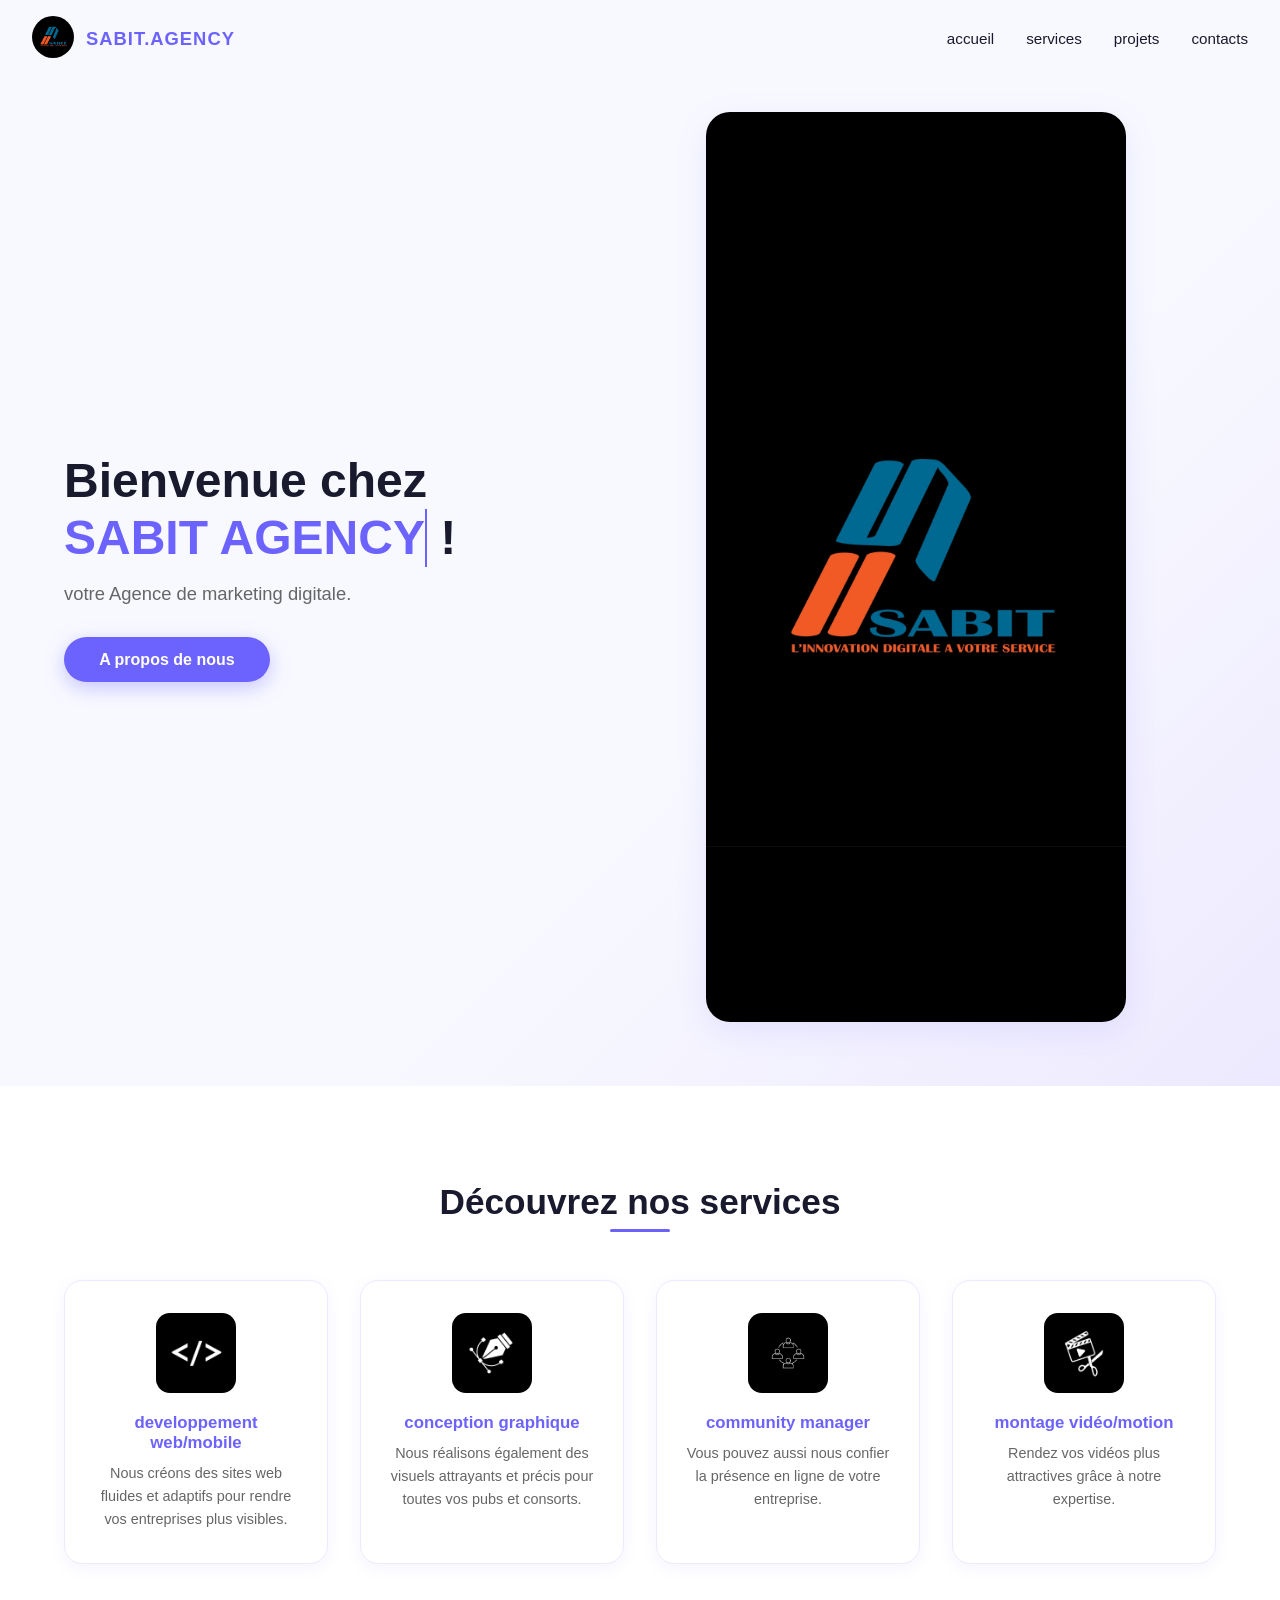
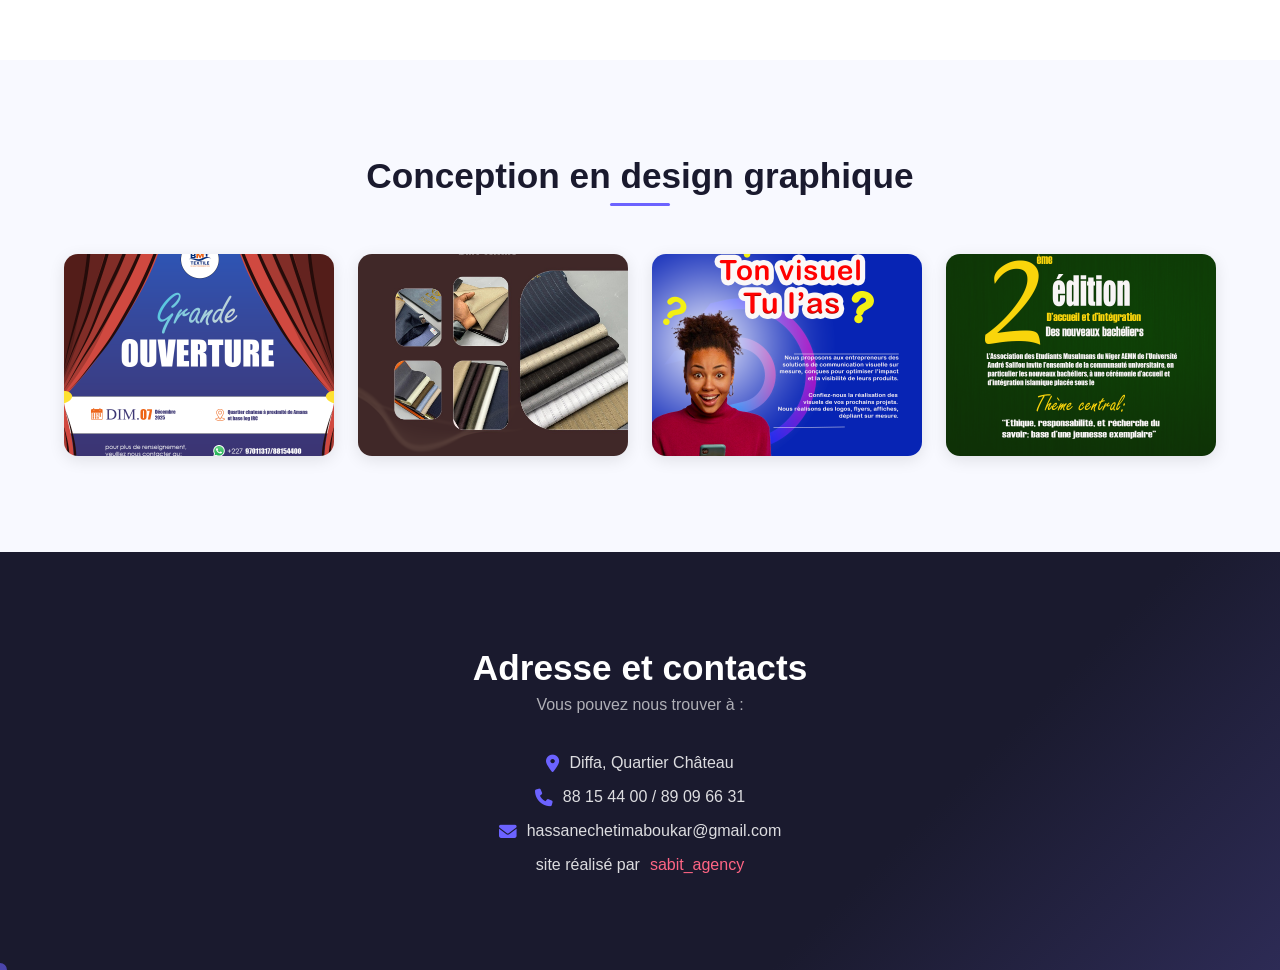
<file: index.html>
<!DOCTYPE html>
<html lang="fr">
<head>
    <meta charset="UTF-8">
    <meta name="viewport" content="width=device-width, initial-scale=1.0">
    <title>Agence digitale SABIT</title>
    <link rel="stylesheet" href="style.css">
    <link rel="stylesheet" href="https://cdnjs.cloudflare.com/ajax/libs/font-awesome/6.5.0/css/all.min.css">
</head>
<body>

    <header>
        <div class="navbar">
            <div class="logo">
                <img src="sabit.jpg" alt="logo">
            </div>
            <a href="">SABIT.AGENCY</a>
        </div>
        <ul>
            <li><a href="#accueil">accueil</a></li>
            <li><a href="#service">services</a></li>
            <li><a href="#projet">projets</a></li>
            <li><a href="#contact">contacts</a></li>
        </ul>
    </header>

    <main>

        <section class="intro" id="accueil">
            <div class="left">
                <h1>Bienvenue chez <br> <span>SABIT AGENCY</span> !</h1>
                <p>votre Agence de marketing digitale.</p>
                <button id="monbouton">A propos de nous</button>
            </div>
            <div class="right">
                <img src="sabit.jpg" alt="image digitale">
            </div>
        </section>

        <section class="services" id="service">
            <div class="créa">
                <h2>Découvrez nos services</h2>
            </div>
            <div class="créas">
                <div class="service">
                    <img src="dev img.jpg" alt="image dev">
                    <h2>developpement web/mobile</h2>
                    <p>Nous créons des sites web fluides et adaptifs pour rendre vos entreprises plus visibles.</p>
                </div>
                <div class="service">
                    <img src="graphic pen img.jpg" alt="image graphic pen">
                    <h2>conception graphique</h2>
                    <p>Nous réalisons également des visuels attrayants et précis pour toutes vos pubs et consorts.</p>
                </div>
                <div class="service">
                    <img src="CM img.jpg" alt="image CM">
                    <h2>community manager</h2>
                    <p>Vous pouvez aussi nous confier la présence en ligne de votre entreprise.</p>
                </div>
                <div class="service">
                    <img src="montage img.jpg" alt="image de montage vidéo">
                    <h2>montage vidéo/motion</h2>
                    <p>Rendez vos vidéos plus attractives grâce à notre expertise.</p>
                </div>
            </div>
        </section>

    
        <section class="projet" id="projet">
            <div class="build">
                <h2>Conception en design graphique</h2>
            </div>
            <div class="design">
                <img src="BMT TEXTILE.png" alt="BMT Textile">
                <img src="vente tissu.png" alt="Vente tissu">
                <img src="AFFICHE SABIT.png" alt="Affiche SABIT">
                <img src="UAS 2.png" alt="UAS 2">
            </div>
        </section>

        <section class="contact" id="contact">
            <h2>Adresse et contacts</h2>
            <h4>Vous pouvez nous trouver à :</h4>
            <div class="adresse">
                <p><i class="fa-solid fa-location-dot"></i> Diffa, Quartier Château</p>
                <p><i class="fa-solid fa-phone"></i> 88 15 44 00 / 89 09 66 31</p>
                <p><i class="fa-solid fa-envelope"></i> hassanechetimaboukar@gmail.com</p>
                <p>site réalisé par <a href="#">sabit_agency</a></p>
            </div>
        </section>

    </main>

    <script src="scrip.js"></script>

</body>
</html>
</file>
<file: style.css>
/* ===== RESET & BASE ===== */
* {
    margin: 0;
    padding: 0;
    box-sizing: border-box;
}
 
:root {
    --primary: #6c63ff;
    --primary-dark: #4c46b8;
    --accent: #ff6584;
    --dark: #1a1a2e;
    --light: #f8f9ff;
    --text: #333;
    --text-muted: #666;
    --card-bg: #ffffff;
    --shadow: 0 8px 32px rgba(108, 99, 255, 0.12);
    --transition: 0.4s cubic-bezier(0.25, 0.46, 0.45, 0.94);
}
 
html {
    scroll-behavior: smooth;
}
 
body {
    font-family: 'Segoe UI', Tahoma, Geneva, Verdana, sans-serif;
    color: var(--text);
    background: var(--light);
    overflow-x: hidden;
}
 
/* ===== SCROLL PROGRESS BAR ===== */
.scroll-progress {
    position: fixed;
    top: 0;
    left: 0;
    height: 3px;
    width: 0%;
    background: linear-gradient(90deg, var(--primary), var(--accent));
    z-index: 9999;
    transition: width 0.1s linear;
}
 
/* ===== CURSEUR PERSONNALISÉ ===== */
.custom-cursor {
    position: fixed;
    width: 14px;
    height: 14px;
    border-radius: 50%;
    background: var(--primary);
    opacity: 0.6;
    pointer-events: none;
    z-index: 9998;
    transform: translate(-50%, -50%);
    transition: transform 0.15s ease, opacity 0.2s ease, width 0.2s ease, height 0.2s ease;
}
 
.custom-cursor.cursor-hover {
    width: 28px;
    height: 28px;
    opacity: 0.25;
    background: var(--primary);
}
 
/* ===== HEADER / NAVBAR ===== */
header {
    position: fixed;
    top: 0;
    left: 0;
    right: 0;
    z-index: 1000;
    padding: 1rem 2rem;
    display: flex;
    align-items: center;
    justify-content: space-between;
    transition: background var(--transition), box-shadow var(--transition), padding var(--transition);
    background: transparent;
}
 
header.scrolled {
    background: rgba(255, 255, 255, 0.95);
    backdrop-filter: blur(12px);
    box-shadow: 0 2px 20px rgba(0,0,0,0.08);
    padding: 0.6rem 2rem;
}
 
.navbar {
    display: flex;
    align-items: center;
    gap: 12px;
}
 
.navbar .logo img {
    width: 42px;
    height: 42px;
    border-radius: 50%;
    object-fit: cover;
    transition: transform var(--transition);
}
 
.navbar .logo img:hover {
    transform: rotate(10deg) scale(1.1);
}
 
.navbar a {
    font-weight: 700;
    font-size: 1.15rem;
    letter-spacing: 1px;
    color: var(--primary);
    text-decoration: none;
}
 
header ul {
    list-style: none;
    display: flex;
    gap: 2rem;
}
 
header ul li a {
    text-decoration: none;
    color: var(--dark);
    font-weight: 500;
    font-size: 0.95rem;
    position: relative;
    transition: color 0.3s;
}
 
header ul li a::after {
    content: '';
    position: absolute;
    bottom: -4px;
    left: 0;
    width: 0;
    height: 2px;
    background: var(--primary);
    border-radius: 2px;
    transition: width 0.3s ease;
}
 
header ul li a:hover {
    color: var(--primary);
}
 
header ul li a:hover::after {
    width: 100%;
}
 
/* ===== SECTION INTRO / HERO ===== */
.intro {
    min-height: 100vh;
    display: flex;
    align-items: center;
    justify-content: space-between;
    padding: 7rem 5% 4rem;
    gap: 2rem;
    background: linear-gradient(135deg, #f8f9ff 60%, #ede9fe 100%);
    overflow: hidden;
}
 
.intro .left {
    flex: 1;
    max-width: 520px;
}
 
.intro .left h1 {
    font-size: clamp(2rem, 4vw, 3rem);
    line-height: 1.2;
    margin-bottom: 1rem;
    color: var(--dark);
}
 
.intro .left h1 span {
    color: var(--primary);
    display: inline-block;
}
 
.intro .left p {
    font-size: 1.15rem;
    color: var(--text-muted);
    margin-bottom: 2rem;
}
 
#monbouton {
    background: var(--primary);
    color: #fff;
    border: none;
    padding: 0.85rem 2.2rem;
    border-radius: 50px;
    font-size: 1rem;
    font-weight: 600;
    cursor: pointer;
    transition: background 0.3s, transform 0.3s, box-shadow 0.3s;
    box-shadow: 0 6px 20px rgba(108, 99, 255, 0.35);
}
 
#monbouton:hover {
    background: var(--primary-dark);
    box-shadow: 0 10px 28px rgba(108, 99, 255, 0.45);
}
 
.intro .right {
    flex: 1;
    display: flex;
    justify-content: center;
}
 
.intro .right img {
    width: min(420px, 100%);
    border-radius: 24px;
    object-fit: cover;
    box-shadow: var(--shadow);
    transition: transform var(--transition);
}
 
/* ===== SERVICES ===== */
.services {
    padding: 6rem 5%;
    background: #fff;
}
 
.créa {
    text-align: center;
    margin-bottom: 3rem;
}
 
.créa h2, .build h2 {
    font-size: clamp(1.5rem, 3vw, 2.2rem);
    color: var(--dark);
    position: relative;
    display: inline-block;
    padding-bottom: 0.6rem;
}
 
.créa h2::after, .build h2::after {
    content: '';
    position: absolute;
    bottom: 0;
    left: 50%;
    transform: translateX(-50%);
    width: 60px;
    height: 3px;
    background: var(--primary);
    border-radius: 2px;
}
 
.créas {
    display: grid;
    grid-template-columns: repeat(auto-fit, minmax(220px, 1fr));
    gap: 2rem;
}
 
.service {
    background: var(--card-bg);
    border-radius: 18px;
    padding: 2rem 1.5rem;
    text-align: center;
    border: 1px solid #ede9fe;
    box-shadow: 0 4px 16px rgba(108, 99, 255, 0.07);
    transition: transform 0.4s ease, box-shadow 0.4s ease;
    cursor: default;
}
 
.service:hover {
    transform: translateY(-10px);
    box-shadow: 0 16px 40px rgba(108, 99, 255, 0.18);
}
 
.service img {
    width: 80px;
    height: 80px;
    object-fit: cover;
    border-radius: 14px;
    margin-bottom: 1rem;
    transition: transform 0.4s ease;
}
 
.service:hover img {
    transform: scale(1.1) rotate(-3deg);
}
 
.service h2 {
    font-size: 1.05rem;
    color: var(--primary);
    margin-bottom: 0.6rem;
    font-weight: 600;
}
 
.service p {
    font-size: 0.9rem;
    color: var(--text-muted);
    line-height: 1.6;
}
 
/* ===== PROJETS ===== */
.projet {
    padding: 6rem 5%;
    background: var(--light);
}
 
.build {
    text-align: center;
    margin-bottom: 3rem;
}
 
.design {
    display: grid;
    grid-template-columns: repeat(auto-fit, minmax(200px, 1fr));
    gap: 1.5rem;
}
 
.design img {
    width: 100%;
    border-radius: 14px;
    object-fit: cover;
    aspect-ratio: 4/3;
    box-shadow: 0 4px 16px rgba(0,0,0,0.1);
    transition: transform 0.4s ease, box-shadow 0.4s ease, z-index 0s;
    cursor: pointer;
    position: relative;
}
 
/* ===== CONTACT ===== */
.contact {
    padding: 6rem 5%;
    background: linear-gradient(135deg, #1a1a2e 70%, #2d2b55 100%);
    color: #fff;
    text-align: center;
}
 
.contact h2 {
    font-size: clamp(1.5rem, 3vw, 2.2rem);
    margin-bottom: 0.5rem;
    color: #fff;
}
 
.contact h4 {
    color: rgba(255,255,255,0.65);
    font-weight: 400;
    margin-bottom: 2.5rem;
}
 
.adresse {
    display: flex;
    flex-direction: column;
    align-items: center;
    gap: 1rem;
}
 
.adresse p {
    font-size: 1rem;
    color: rgba(255,255,255,0.85);
    display: flex;
    align-items: center;
    gap: 10px;
}
 
.adresse p i {
    color: var(--primary);
    font-size: 1.1rem;
}
 
.adresse a {
    color: var(--accent);
    text-decoration: none;
    font-weight: 500;
    transition: opacity 0.3s;
}
 
.adresse a:hover {
    opacity: 0.75;
}
 
/* ===== ANIMATIONS AU SCROLL ===== */
.fade-up {
    opacity: 0;
    transform: translateY(40px);
    transition: opacity 0.7s ease, transform 0.7s ease;
}
 
.fade-up.visible {
    opacity: 1;
    transform: translateY(0);
}
 
/* ===== RESPONSIVE ===== */
@media (max-width: 768px) {
    header {
        flex-direction: column;
        gap: 0.5rem;
        padding: 1rem;
    }
    header ul {
        gap: 1rem;
    }
    .intro {
        flex-direction: column;
        text-align: center;
        padding-top: 8rem;
    }
    .intro .right img {
        width: 80%;
    }
    .custom-cursor {
        display: none;
    }
}
</file>
